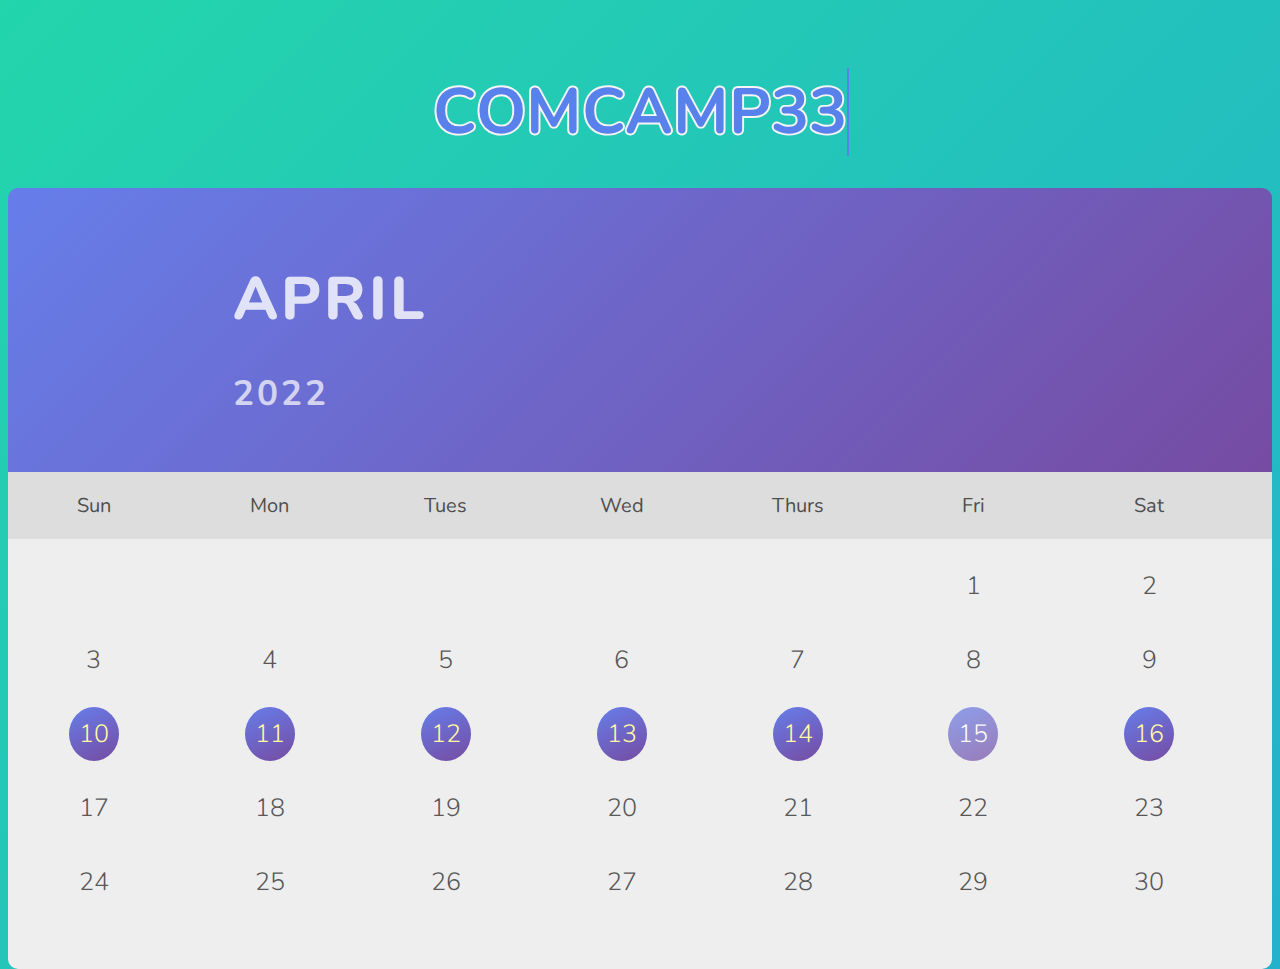
<file: public/index.html>
<!DOCTYPE html>
<html lang="en">
<head>
    <meta charset="UTF-8">
    <meta http-equiv="X-UA-Compatible" content="IE=edge">
    <meta name="viewport" content="width=device-width, initial-scale=1.0">
    <title>Time Travel</title>
    <link rel="stylesheet" href="https://fonts.googleapis.com/css?family=Nunito">
    <link rel="stylesheet" href="css/style.css">
</head>
<body >
  <div class="logo">
    <h1 data-text="Comcamp33" class="com">Comcamp33</h1>
  </div>

    <div class="month">      
        <ul>
          <li>
            <h2>April</h2>
            <p>2022</p>
          </li>
        </ul>
      </div>
      
      <ul class="weekdays">
        <li>Sun</li>
        <li>Mon</li>
        <li>Tues</li>
        <li>Wed</li>
        <li>Thurs</li>
        <li>Fri</li>
        <li>Sat</li>
      </ul>
      
      <ul class="days">
        <li class="inactive">0</li>
        <li class="inactive">0</li>
        <li class="inactive">0</li>
        <li class="inactive">0</li>
        <li class="inactive">0</li>
        <li>1</li>
        <li>2</li>
        <li>3</li>
        <li>4</li>
        <li>5</li>
        <li>6</li>
        <li>7</li>
        <li>8</li>
        <li>9</li>
        <li><a href="day10.html"><span class="active">10</span></a></li>
        <li><a href="day11.html"><span class="active">11</span></a></li>
        <li><a href="day12.html"><span class="active">12</span></a></li>
        <li><a href="day13.html"><span class="active">13</span></a></li>
        <li><a href="day14.html"><span class="active">14</span></a></li>
        <li><span class="coactive" style="opacity: 0.7;">15</span></li>
        <li><a href="day16.html"><span class="active">16</span></a></li>
        <li>17</li>
        <li>18</li>
        <li>19</li>
        <li>20</li>
        <li>21</li>
        <li>22</li>
        <li>23</li>
        <li>24</li>
        <li>25</li>
        <li>26</li>
        <li>27</li>
        <li>28</li>
        <li>29</li>
        <li>30</li>
      </ul>
</body>
</html>
</file>
<file: public/css/style.css>
* {
    box-sizing: border-box;
}



a {
    text-decoration: none;
}
ul {
    list-style-type: none;
}
/* body {
    /* background-color: #ffc082; 
    background-image: linear-gradient(20deg, #ffc082 0%, #ff9429 100%);
    
} */

body {
    font-family: 'Nunito', sans-serif;
	background: linear-gradient(-45deg, #ee7752, #e73c7e, #23a6d5, #23d5ab);
	background-size: 400% 400%;
	animation: gradient 15s ease infinite;
	height: 100vh;
}

@keyframes gradient {
	0% {
		background-position: 0% 50%;
	}
	50% {
		background-position: 100% 50%;
	}
	100% {
		background-position: 0% 50%;
	}
}

.logo {
    display: flex;
    justify-content: center;
    align-items: center;
    min-height: 20vh;
    min-width: 610px;
  }
  .com {
    text-align: center;
    position: relative;
    font-size: 5vw;
    color: #ffc08200;
    -webkit-text-stroke: 0.3vw whitesmoke;
    text-transform: uppercase;
    margin-bottom: 15px;
  }

  .com:before {
    content: attr(data-text);
    position: absolute;
    top: 0;
    left: 0;
    width: 100%;
    height: 100%;
    color: #5881eb;
    border-right: 2px solid #5881eb;
    -webkit-text-stroke: 0vw whitesmoke;
    overflow: hidden;
    animation: animate 6s linear infinite;
  }
  @keyframes animate {
    0%,
    10%,
    100% {
      width: 0;
    }
    70%,
    90% {
      width: 100%;
    }
  }

p {
    font-family: 'Nunito', sans-serif;
    color: #FFF;
    opacity: 0.7;
    font-size: 35px;
    font-weight: 700;
}

.month {
    padding: 20px 185px;
    background-image: linear-gradient(135deg, #667eea 0%, #764ba2 100%);
    border-radius: 10px 10px 0px 0px;
    min-width: 610px;
}

.month ul {
    margin: 0;
    padding: 10;
}

.month ul li {
    color: rgba(255, 255, 255, 0.8);
    text-transform: uppercase;
    letter-spacing: 3px;
}

.month ul li h2 {
    font-size: 60px;
    font-weight: 800;
    margin-bottom: -5px;
}

.month ul li span {
    font-size: 25px;
    font-weight: 600;
}

.weekdays {
    min-width: 610px;
    margin: 0;
    padding: 20px 0;
    background-color: #ddd;
}

.weekdays li {
    display: inline-block;
    width: 13.6%;
    color: rgb(78, 78, 78);
    text-align: center;
    font-size: 20px;
}

.days {
    padding: 30px 0;
    background: #eee;
    margin: 0;
    border-radius: 0px 0px 10px 10px;
    min-width: 610px;
}

.days li {
    list-style-type: none;
    display: inline-block;
    width: 13.6%;
    text-align: center;
    margin-bottom: 40px;
    font-size: 25px;
    font-weight: 300;
    color: rgb(88, 88, 88);
    text-decoration: none;
}

.days .inactive {
    color: #eee;
}

.days li .active {
    padding: 10px;
    border-radius: 50%;
    color: #fff; 
    background-image: linear-gradient(155deg, #667eea 0%, #764ba2 100%); 
    transition: 0.5s all linear;
    color: #fff9a4;
}

.days li .coactive {
    cursor: default;
    padding: 10px;
    background-image: linear-gradient(155deg, #667eea 0%, #764ba2 100%);
    border-radius: 50%;
    color: white;
}

.days li  .active:hover {
    background-image: linear-gradient(65deg, #667eea 0%, #764ba2 100%); 
    opacity: 1;
    color: white;
}



.days li a {
    text-decoration: none;
}

@media only screen and (max-width: 1196px) {
    .com {font-size: 50px;}
    .month h2 {
        text-align: center;
    }
    .month p {
        margin: auto;
        width: 100%;
        text-align: center;
    }
    .weekdays li {
        font-size: 16px;
    }
    .days li {
        font-size: 18px;
    }
  }
</file>
